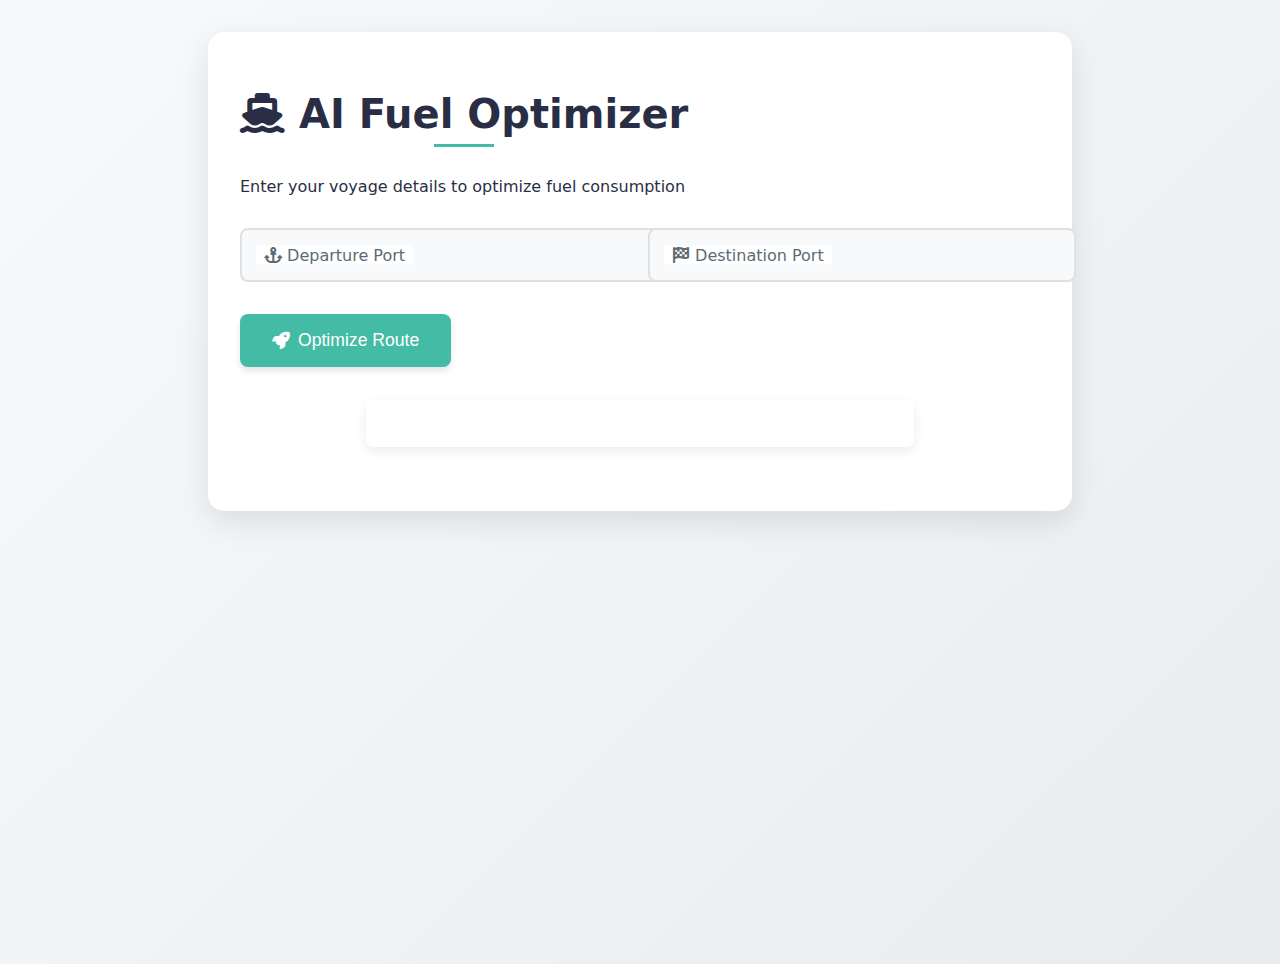
<file: index.html>
<!DOCTYPE html>
<html lang="en">
<head>
    <meta charset="UTF-8">
    <meta name="viewport" content="width=device-width, initial-scale=1.0">
    <title>AI Ship Fuel Optimizer</title>
    <link rel="stylesheet" href="styles.css">
    <link href="https://cdnjs.cloudflare.com/ajax/libs/font-awesome/6.0.0/css/all.min.css" rel="stylesheet">
</head>
<body>
    <div class="container">
        <h1><i class="fas fa-ship"></i> AI Fuel Optimizer</h1>
        <p class="subtitle">Enter your voyage details to optimize fuel consumption</p>
        
        <div class="input-group">
            <div class="input-container">
                <input type="text" id="start" placeholder=" ">
                <label for="start"><i class="fas fa-anchor"></i> Departure Port</label>
            </div>
            
            <div class="input-container">
                <input type="text" id="destination" placeholder=" ">
                <label for="destination"><i class="fas fa-flag-checkered"></i> Destination Port</label>
            </div>
        </div>

        <button onclick="getRoute()">
            <i class="fas fa-rocket"></i>
            Optimize Route
        </button>

        <div class="loader" id="loader"></div>
        
        <div id="result"></div>
    </div>

    <script src="script.js"></script>
</body>
</html>
</file>
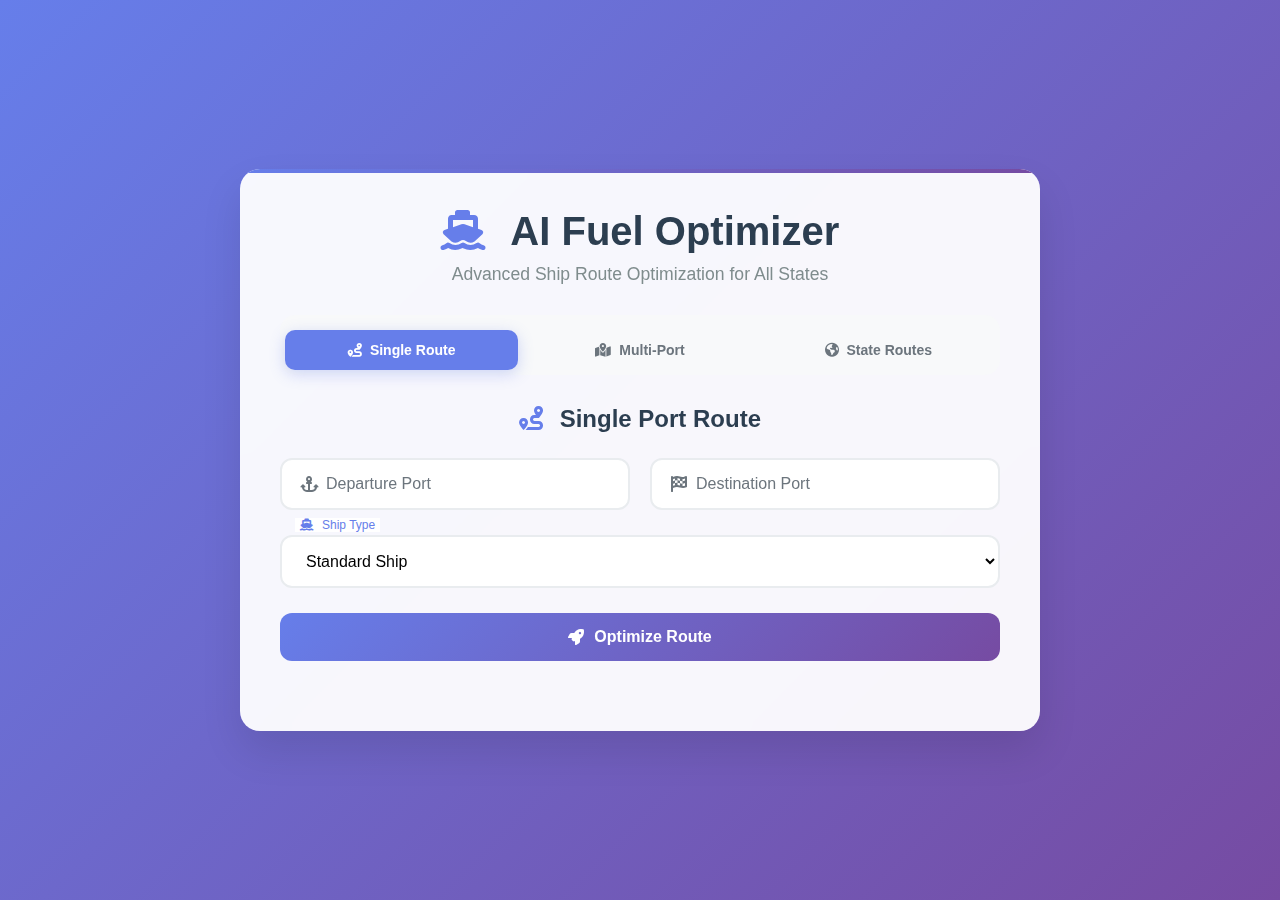
<file: frontend/index.html>
<!DOCTYPE html>
<html lang="en">
<head>
    <meta charset="UTF-8">
    <meta name="viewport" content="width=device-width, initial-scale=1.0">
    <title>AI Ship Fuel Optimizer - State Route Planner</title>
    <link rel="stylesheet" href="styles.css">
    <link href="https://cdnjs.cloudflare.com/ajax/libs/font-awesome/6.0.0/css/all.min.css" rel="stylesheet">
</head>
<body>
    <div class="container">
        <h1><i class="fas fa-ship"></i> AI Fuel Optimizer</h1>
        <p class="subtitle">Advanced Ship Route Optimization for All States</p>
        
        <!-- Navigation Tabs -->
        <div class="tabs">
            <button class="tab-btn active" onclick="showTab('single')">
                <i class="fas fa-route"></i> Single Route
            </button>
            <button class="tab-btn" onclick="showTab('multi')">
                <i class="fas fa-map-marked-alt"></i> Multi-Port
            </button>
            <button class="tab-btn" onclick="showTab('states')">
                <i class="fas fa-globe-americas"></i> State Routes
            </button>
        </div>

        <!-- Single Route Tab -->
        <div id="single-tab" class="tab-content active">
            <h2><i class="fas fa-route"></i> Single Port Route</h2>
            <div class="input-group">
                <div class="input-container">
                    <input type="text" id="start" placeholder=" ">
                    <label for="start"><i class="fas fa-anchor"></i> Departure Port</label>
                </div>
                
                <div class="input-container">
                    <input type="text" id="destination" placeholder=" ">
                    <label for="destination"><i class="fas fa-flag-checkered"></i> Destination Port</label>
                </div>
            </div>

            <div class="input-group">
                <div class="input-container">
                    <select id="ship-type-single">
                        <option value="standard">Standard Ship</option>
                        <option value="cargo">Cargo Ship</option>
                        <option value="tanker">Tanker</option>
                        <option value="passenger">Passenger Ship</option>
                    </select>
                    <label for="ship-type-single"><i class="fas fa-ship"></i> Ship Type</label>
                </div>
            </div>

            <button onclick="getSingleRoute()">
                <i class="fas fa-rocket"></i>
                Optimize Route
            </button>
        </div>

        <!-- Multi-Port Tab -->
        <div id="multi-tab" class="tab-content">
            <h2><i class="fas fa-map-marked-alt"></i> Multi-Port Route</h2>
            <div class="input-group">
                <div class="input-container">
                    <textarea id="multi-ports" placeholder=" " rows="3"></textarea>
                    <label for="multi-ports"><i class="fas fa-list"></i> Port Names (comma-separated)</label>
                </div>
            </div>

            <div class="input-group">
                <div class="input-container">
                    <select id="ship-type-multi">
                        <option value="standard">Standard Ship</option>
                        <option value="cargo">Cargo Ship</option>
                        <option value="tanker">Tanker</option>
                        <option value="passenger">Passenger Ship</option>
                    </select>
                    <label for="ship-type-multi"><i class="fas fa-ship"></i> Ship Type</label>
                </div>
                
                <div class="input-container">
                    <label class="checkbox-label">
                        <input type="checkbox" id="optimize-route" checked>
                        <span class="checkmark"></span>
                        Optimize Route Order
                    </label>
                </div>
            </div>

            <button onclick="getMultiRoute()">
                <i class="fas fa-route"></i>
                Plan Multi-Port Route
            </button>
        </div>

        <!-- State Routes Tab -->
        <div id="states-tab" class="tab-content">
            <h2><i class="fas fa-globe-americas"></i> State-Based Route Planning</h2>
            
            <div class="input-group">
                <div class="input-container">
                    <textarea id="states-input" placeholder=" " rows="3"></textarea>
                    <label for="states-input"><i class="fas fa-map"></i> States/Countries (comma-separated)</label>
                </div>
            </div>

            <div class="input-group">
                <div class="input-container">
                    <select id="ship-type-states">
                        <option value="standard">Standard Ship</option>
                        <option value="cargo">Cargo Ship</option>
                        <option value="tanker">Tanker</option>
                        <option value="passenger">Passenger Ship</option>
                    </select>
                    <label for="ship-type-states"><i class="fas fa-ship"></i> Ship Type</label>
                </div>
                
                <div class="input-container">
                    <input type="number" id="ports-per-state" value="3" min="1" max="10">
                    <label for="ports-per-state"><i class="fas fa-anchor"></i> Ports per State</label>
                </div>
            </div>

            <div class="quick-states">
                <h3>Quick Select Popular Routes:</h3>
                <div class="quick-buttons">
                    <button onclick="setQuickRoute('USA,CAN,MX')">North America</button>
                    <button onclick="setQuickRoute('GBR,FRA,DEU,NLD')">Western Europe</button>
                    <button onclick="setQuickRoute('JPN,KOR,CHN')">East Asia</button>
                    <button onclick="setQuickRoute('AUS,NZL')">Oceania</button>
                </div>
                <p style="font-size: 12px; color: #6c757d; margin-top: 10px; text-align: center;">
                    <i class="fas fa-info-circle"></i> Use country codes (e.g., USA, CAN, GBR) or click the quick selection buttons above
                </p>
            </div>

            <button onclick="getStateRoutes()">
                <i class="fas fa-globe"></i>
                Plan State Routes
            </button>
        </div>

        <!-- Loader -->
        <div class="loader" id="loader"></div>
        
        <!-- Results -->
        <div id="result"></div>
    </div>

    <script src="script.js"></script>
</body>
</html>
</file>
<file: styles.css>
:root {
    --primary: #2A2E45;
    --secondary: #5C6B73;
    --accent: #44BBA4;
    --background: linear-gradient(135deg, #f8f9fa 0%, #e9ecef 100%);
}

body {
    font-family: 'Segoe UI', system-ui, -apple-system, sans-serif;
    min-height: 100vh;
    margin: 0;
    padding: 2rem;
    background: var(--background);
    color: var(--primary);
}

.container {
    max-width: 800px;
    margin: 0 auto;
    background: white;
    padding: 2rem;
    border-radius: 1rem;
    box-shadow: 0 10px 30px rgba(0,0,0,0.1);
}

h1 {
    color: var(--primary);
    font-size: 2.5rem;
    margin-bottom: 1.5rem;
    position: relative;
    display: inline-block;
}

h1::after {
    content: '';
    position: absolute;
    bottom: -10px;
    left: 50%;
    transform: translateX(-50%);
    width: 60px;
    height: 3px;
    background: var(--accent);
}

.input-group {
    display: flex;
    gap: 1rem;
    flex-wrap: wrap;
    justify-content: center;
    margin: 2rem 0;
}

.input-container {
    position: relative;
    flex: 1 1 300px;
}

.input-container input {
    width: 100%;
    padding: 1rem;
    border: 2px solid #e0e0e0;
    border-radius: 8px;
    font-size: 1rem;
    transition: all 0.3s ease;
    background: #f8f9fa;
}

.input-container input:focus {
    outline: none;
    border-color: var(--accent);
    background: white;
    box-shadow: 0 0 0 3px rgba(68, 187, 164, 0.2);
}

.input-container label {
    position: absolute;
    left: 1rem;
    top: 50%;
    transform: translateY(-50%);
    pointer-events: none;
    transition: all 0.3s ease;
    background: white;
    padding: 0 0.5rem;
    color: var(--secondary);
}

.input-container input:focus + label,
.input-container input:not(:placeholder-shown) + label {
    top: 0;
    font-size: 0.8rem;
    color: var(--accent);
}

button {
    background: var(--accent);
    color: white;
    padding: 1rem 2rem;
    border: none;
    border-radius: 8px;
    font-size: 1.1rem;
    cursor: pointer;
    transition: all 0.3s ease;
    display: inline-flex;
    align-items: center;
    gap: 0.5rem;
    box-shadow: 0 4px 6px rgba(0,0,0,0.1);
}

button:hover {
    background: #3BA893;
    transform: translateY(-2px);
    box-shadow: 0 6px 12px rgba(0,0,0,0.15);
}

button:active {
    transform: translateY(0);
}

#result {
    margin: 2rem auto;
    padding: 1.5rem;
    background: white;
    border-radius: 8px;
    box-shadow: 0 4px 12px rgba(0,0,0,0.08);
    text-align: left;
    max-width: 500px;
    animation: fadeIn 0.3s ease;
}

#result p {
    margin: 1rem 0;
    padding: 0.5rem;
    border-left: 3px solid var(--accent);
    display: flex;
    align-items: center;
    gap: 0.8rem;
}

.loader {
    display: none;
    width: 2rem;
    height: 2rem;
    border: 3px solid #f3f3f3;
    border-top: 3px solid var(--accent);
    border-radius: 50%;
    animation: spin 1s linear infinite;
    margin: 2rem auto;
}

@keyframes spin {
    0% { transform: rotate(0deg); }
    100% { transform: rotate(360deg); }
}

@keyframes fadeIn {
    from { opacity: 0; transform: translateY(10px); }
    to { opacity: 1; transform: translateY(0); }
}

@media (max-width: 600px) {
    .container {
        padding: 1.5rem;
        margin: 1rem;
    }
    
    h1 {
        font-size: 2rem;
    }
}
</file>
<file: frontend/styles.css>
* {
    margin: 0;
    padding: 0;
    box-sizing: border-box;
}

body {
    font-family: 'Segoe UI', Tahoma, Geneva, Verdana, sans-serif;
    background: linear-gradient(135deg, #667eea 0%, #764ba2 100%);
    min-height: 100vh;
    display: flex;
    align-items: center;
    justify-content: center;
    padding: 20px;
}

.container {
    background: rgba(255, 255, 255, 0.95);
    backdrop-filter: blur(10px);
    border-radius: 20px;
    padding: 40px;
    box-shadow: 0 20px 40px rgba(0, 0, 0, 0.1);
    max-width: 800px;
    width: 100%;
    position: relative;
    overflow: hidden;
}

.container::before {
    content: '';
    position: absolute;
    top: 0;
    left: 0;
    right: 0;
    height: 4px;
    background: linear-gradient(90deg, #667eea, #764ba2, #667eea);
    background-size: 200% 100%;
    animation: gradient 3s ease infinite;
}

@keyframes gradient {
    0% { background-position: 0% 50%; }
    50% { background-position: 100% 50%; }
    100% { background-position: 0% 50%; }
}

h1 {
    text-align: center;
    color: #2c3e50;
    margin-bottom: 10px;
    font-size: 2.5em;
    font-weight: 700;
}

h1 i {
    color: #667eea;
    margin-right: 15px;
}

.subtitle {
    text-align: center;
    color: #7f8c8d;
    margin-bottom: 30px;
    font-size: 1.1em;
}

/* Tabs Styling */
.tabs {
    display: flex;
    justify-content: center;
    margin-bottom: 30px;
    background: #f8f9fa;
    border-radius: 15px;
    padding: 5px;
    gap: 5px;
}

.tab-btn {
    background: transparent;
    border: none;
    padding: 12px 20px;
    border-radius: 10px;
    cursor: pointer;
    font-size: 14px;
    font-weight: 600;
    color: #6c757d;
    transition: all 0.3s ease;
    display: flex;
    align-items: center;
    gap: 8px;
}

.tab-btn:hover {
    background: rgba(102, 126, 234, 0.1);
    color: #667eea;
}

.tab-btn.active {
    background: #667eea;
    color: white;
    box-shadow: 0 4px 15px rgba(102, 126, 234, 0.3);
}

.tab-content {
    display: none;
}

.tab-content.active {
    display: block;
}

.tab-content h2 {
    color: #2c3e50;
    margin-bottom: 25px;
    font-size: 1.5em;
    text-align: center;
}

.tab-content h2 i {
    color: #667eea;
    margin-right: 10px;
}

.input-group {
    display: flex;
    gap: 20px;
    margin-bottom: 25px;
    flex-wrap: wrap;
}

.input-container {
    flex: 1;
    min-width: 250px;
    position: relative;
}

.input-container input,
.input-container select,
.input-container textarea {
    width: 100%;
    padding: 15px 20px;
    border: 2px solid #e9ecef;
    border-radius: 12px;
    font-size: 16px;
    background: white;
    transition: all 0.3s ease;
    outline: none;
}

.input-container textarea {
    resize: vertical;
    min-height: 80px;
}

.input-container input:focus,
.input-container select:focus,
.input-container textarea:focus {
    border-color: #667eea;
    box-shadow: 0 0 0 3px rgba(102, 126, 234, 0.1);
}

.input-container label {
    position: absolute;
    left: 20px;
    top: 50%;
    transform: translateY(-50%);
    color: #6c757d;
    font-size: 16px;
    transition: all 0.3s ease;
    pointer-events: none;
    display: flex;
    align-items: center;
    gap: 8px;
}

.input-container textarea + label {
    top: 20px;
    transform: none;
}

.input-container input:focus + label,
.input-container input:not(:placeholder-shown) + label,
.input-container select:focus + label,
.input-container select:not([value=""]) + label,
.input-container textarea:focus + label,
.input-container textarea:not(:placeholder-shown) + label {
    top: -10px;
    left: 15px;
    font-size: 12px;
    color: #667eea;
    background: white;
    padding: 0 5px;
}

/* Checkbox Styling */
.checkbox-label {
    display: flex;
    align-items: center;
    cursor: pointer;
    font-size: 14px;
    color: #495057;
    gap: 10px;
}

.checkbox-label input[type="checkbox"] {
    display: none;
}

.checkmark {
    width: 20px;
    height: 20px;
    border: 2px solid #dee2e6;
    border-radius: 4px;
    position: relative;
    transition: all 0.3s ease;
}

.checkbox-label input[type="checkbox"]:checked + .checkmark {
    background: #667eea;
    border-color: #667eea;
}

.checkbox-label input[type="checkbox"]:checked + .checkmark::after {
    content: '✓';
    position: absolute;
    top: 50%;
    left: 50%;
    transform: translate(-50%, -50%);
    color: white;
    font-size: 12px;
    font-weight: bold;
}

/* Quick States Section */
.quick-states {
    background: #f8f9fa;
    border-radius: 15px;
    padding: 20px;
    margin-bottom: 25px;
}

.quick-states h3 {
    color: #495057;
    margin-bottom: 15px;
    font-size: 1.1em;
}

.quick-buttons {
    display: flex;
    gap: 10px;
    flex-wrap: wrap;
}

.quick-buttons button {
    background: white;
    border: 2px solid #dee2e6;
    padding: 8px 16px;
    border-radius: 20px;
    cursor: pointer;
    font-size: 12px;
    color: #6c757d;
    transition: all 0.3s ease;
}

.quick-buttons button:hover {
    border-color: #667eea;
    color: #667eea;
    background: rgba(102, 126, 234, 0.05);
}

/* Button Styling */
button {
    background: linear-gradient(135deg, #667eea 0%, #764ba2 100%);
    color: white;
    border: none;
    padding: 15px 30px;
    border-radius: 12px;
    font-size: 16px;
    font-weight: 600;
    cursor: pointer;
    transition: all 0.3s ease;
    display: flex;
    align-items: center;
    justify-content: center;
    gap: 10px;
    width: 100%;
    margin-top: 10px;
}

button:hover {
    transform: translateY(-2px);
    box-shadow: 0 10px 25px rgba(102, 126, 234, 0.3);
}

button:active {
    transform: translateY(0);
}

/* Loader */
.loader {
    display: none;
    text-align: center;
    margin: 20px 0;
}

.loader::after {
    content: '';
    display: inline-block;
    width: 30px;
    height: 30px;
    border: 3px solid #f3f3f3;
    border-top: 3px solid #667eea;
    border-radius: 50%;
    animation: spin 1s linear infinite;
}

@keyframes spin {
    0% { transform: rotate(0deg); }
    100% { transform: rotate(360deg); }
}

/* Results Styling */
#result {
    margin-top: 30px;
}

#result p {
    background: #f8f9fa;
    padding: 15px 20px;
    border-radius: 10px;
    margin-bottom: 10px;
    border-left: 4px solid #667eea;
    display: flex;
    align-items: center;
    gap: 10px;
    font-size: 14px;
}

#result p i {
    color: #667eea;
    width: 20px;
}

/* Route Results */
.route-result {
    background: white;
    border: 2px solid #e9ecef;
    border-radius: 15px;
    padding: 25px;
    margin-top: 20px;
}

.route-result h3 {
    color: #2c3e50;
    margin-bottom: 20px;
    font-size: 1.3em;
    text-align: center;
}

.route-summary {
    display: grid;
    grid-template-columns: repeat(auto-fit, minmax(200px, 1fr));
    gap: 15px;
    margin-bottom: 20px;
}

.summary-item {
    background: #f8f9fa;
    padding: 15px;
    border-radius: 10px;
    text-align: center;
}

.summary-item h4 {
    color: #6c757d;
    font-size: 12px;
    margin-bottom: 5px;
    text-transform: uppercase;
    letter-spacing: 1px;
}

.summary-item p {
    color: #2c3e50;
    font-size: 18px;
    font-weight: 600;
    margin: 0;
}

.route-segments {
    margin-top: 20px;
}

.segment {
    background: #f8f9fa;
    padding: 15px;
    border-radius: 10px;
    margin-bottom: 10px;
    display: flex;
    justify-content: space-between;
    align-items: center;
    flex-wrap: wrap;
    gap: 10px;
}

.segment-info {
    display: flex;
    align-items: center;
    gap: 15px;
    flex-wrap: wrap;
}

.segment-route {
    font-weight: 600;
    color: #2c3e50;
}

.segment-details {
    display: flex;
    gap: 20px;
    color: #6c757d;
    font-size: 14px;
}

/* Responsive Design */
@media (max-width: 768px) {
    .container {
        padding: 20px;
        margin: 10px;
    }
    
    h1 {
        font-size: 2em;
    }
    
    .input-group {
        flex-direction: column;
    }
    
    .input-container {
        min-width: auto;
    }
    
    .tabs {
        flex-direction: column;
    }
    
    .tab-btn {
        justify-content: center;
    }
    
    .quick-buttons {
        flex-direction: column;
    }
    
    .segment {
        flex-direction: column;
        align-items: flex-start;
    }
    
    .segment-info {
        flex-direction: column;
        align-items: flex-start;
    }
    
    .segment-details {
        flex-direction: column;
        gap: 5px;
    }
}
</file>
